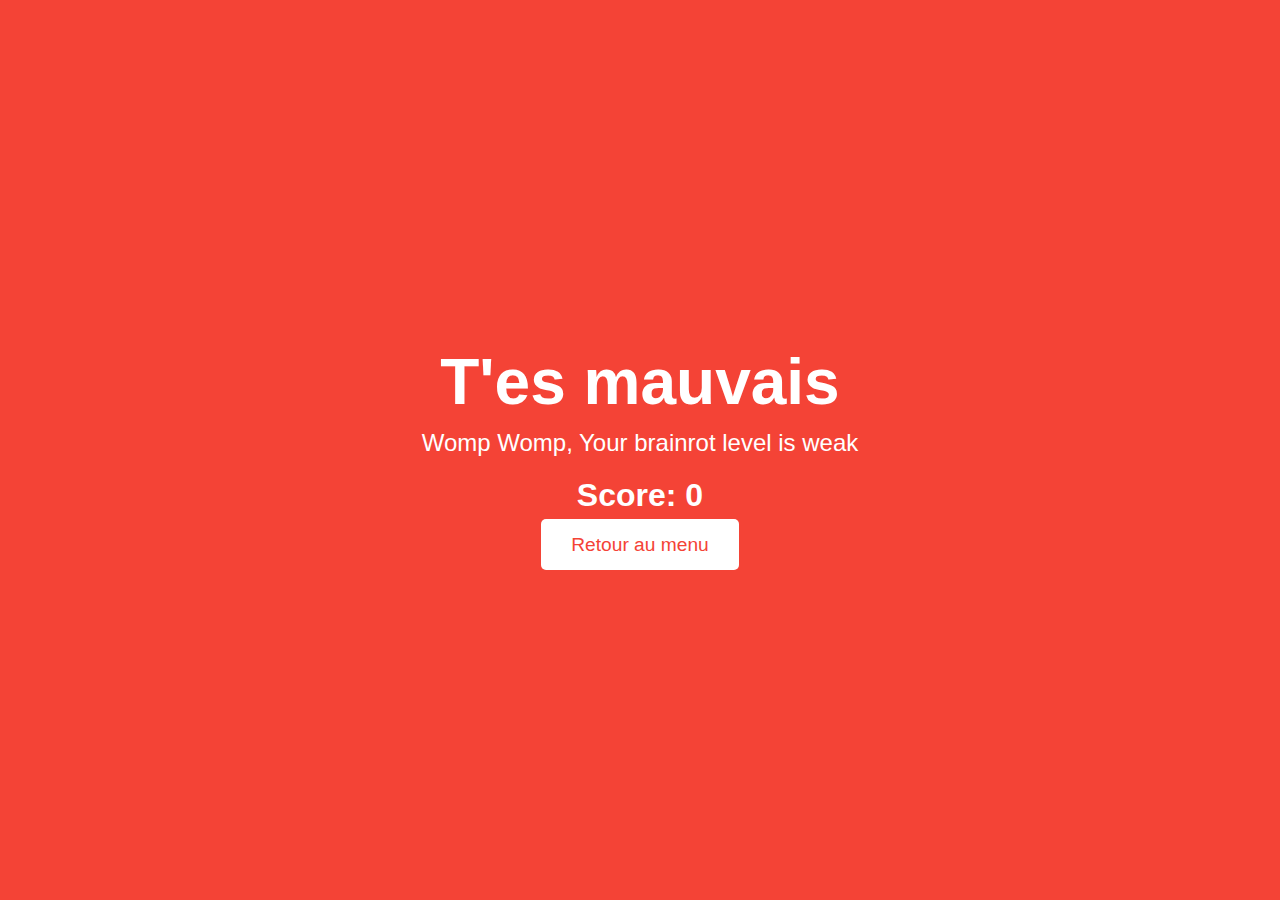
<file: MAC_web/html/loser.html>
<!DOCTYPE html>
<html lang="en">
<head>
    <meta charset="UTF-8">
    <meta name="viewport" content="width=device-width, initial-scale=1.0">
    <title>Loser</title>
    <style>
        body {
            margin: 0;
            padding: 0;
            display: flex;
            justify-content: center;
            align-items: center;
            height: 100vh;
            background-color: #F44336;
            font-family: Arial, sans-serif;
            color: white;
            text-align: center;
        }
        h1 {
            font-size: 4em;
            margin: 0;
        }
        p {
            font-size: 1.5em;
            margin: 10px 0;
        }
        .score {
            font-size: 2em;
            font-weight: bold;
            margin: 20px 0;
        }
        .button-container {
            margin-top: 20px;
        }
        .button {
            padding: 15px 30px;
            font-size: 1.2em;
            color: #F44336;
            background-color: white;
            border: none;
            border-radius: 5px;
            cursor: pointer;
            text-decoration: none;
        }
        .button:hover {
            background-color: #e0e0e0;
        }
    </style>
</head>
<body>
    <div>
        <h1>T'es mauvais</h1>
        <p>Womp Womp, Your brainrot level is weak</p>
        <p class="score">Score: <span id="player-score">0</span></p>
        <div class="button-container">
            <a href="/" class="button">Retour au menu</a>
        </div>
    </div>
    <script>
        document.addEventListener("DOMContentLoaded", () => {
            const params = new URLSearchParams(window.location.search);
            const score = params.get("score");
            document.getElementById("player-score").textContent = score || "0";
        });
    </script>
</body>
</html>
</file>
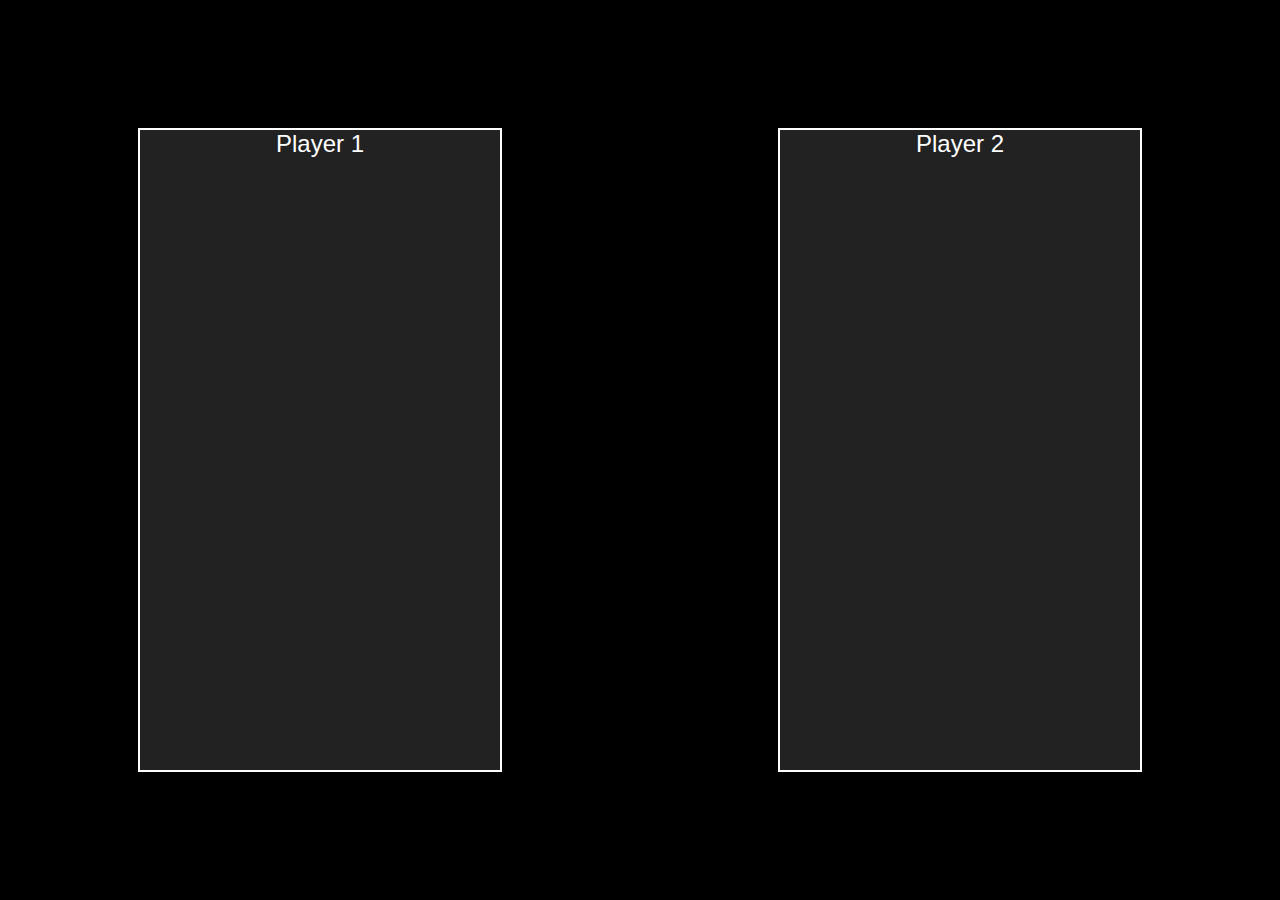
<file: MAC_web/html/spectator.html>
<!DOCTYPE html>
<html lang="en">
<head>
    <meta charset="UTF-8">
    <meta name="viewport" content="width=device-width, initial-scale=1.0">
    <title>Spectator Mode</title>
    <style>
        body {
            margin: 0;
            padding: 0;
            display: flex;
            justify-content: space-around;
            align-items: center;
            height: 100vh;
            background-color: black;
            color: white;
            font-family: Arial, sans-serif;
        }
        .player-container {
            width: 360px; /* Typical phone width in pixels */
            height: 640px; /* Typical phone height in pixels */
            background-color: #222;
            border: 2px solid white;
            display: flex;
            flex-direction: column;
            justify-content: center;
            align-items: center;
        }
        video {
            width: 100%;
            height: 100%;
            object-fit: cover;
        }
        .player-title {
            margin-bottom: 10px;
            font-size: 1.5em;
            text-align: center;
        }
    </style>
</head>
<body>
    <div class="player-container" id="player1-container">
        <div class="player-title">Player 1</div>
        <video id="player1-video" autoplay muted playsinline></video>
    </div>
    <div class="player-container" id="player2-container">
        <div class="player-title">Player 2</div>
        <video id="player2-video" autoplay muted playsinline></video>
    </div>

    <!-- Include Socket.IO -->
    <script src="https://cdn.socket.io/4.5.0/socket.io.min.js"></script>
    <script>
        document.addEventListener("DOMContentLoaded", () => {
            const player1Video = document.getElementById("player1-video");
            const player2Video = document.getElementById("player2-video");
            const socket = io();

            // Join the spectator room
            socket.emit("join_spectator");

            // Update videos when players play videos
            socket.on("update_video", (data) => {
                const targetVideo = data.player_id === 1 ? player1Video : player2Video;
                targetVideo.src = data.video_url;
                targetVideo.load();
                targetVideo.play().catch((err) => console.error("Error playing video:", err));
            });
        });
    </script>
</body>
</html>
</file>
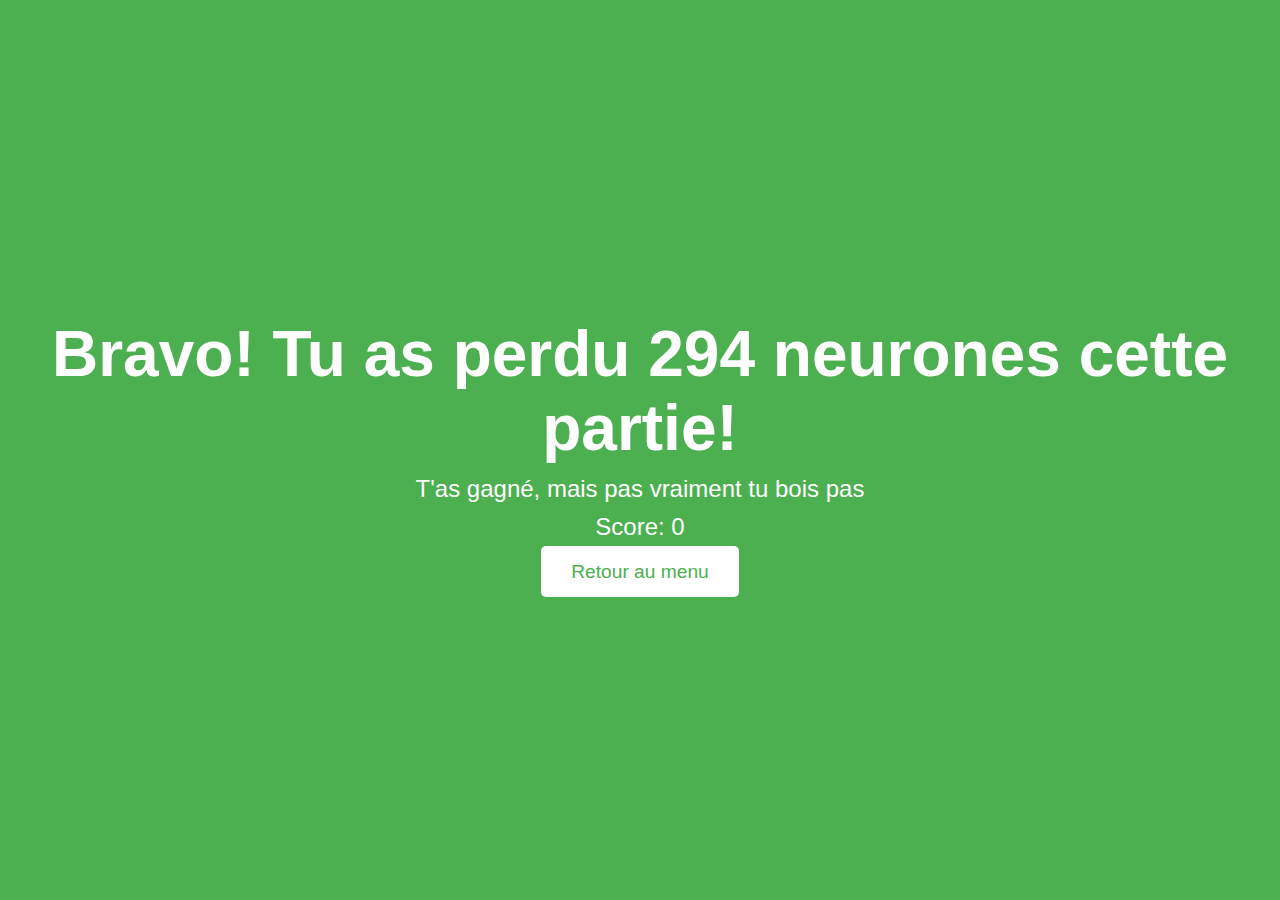
<file: MAC_web/html/winner.html>
<!DOCTYPE html>
<html lang="en">
<head>
    <meta charset="UTF-8">
    <meta name="viewport" content="width=device-width, initial-scale=1.0">
    <title>Winner</title>
    <style>
        body {
            margin: 0;
            padding: 0;
            display: flex;
            justify-content: center;
            align-items: center;
            height: 100vh;
            background-color: #4CAF50;
            font-family: Arial, sans-serif;
            color: white;
            text-align: center;
        }
        h1 {
            font-size: 4em;
            margin: 0;
        }
        p {
            font-size: 1.5em;
            margin: 10px 0;
        }
        .button-container {
            margin-top: 20px;
        }
        .button {
            padding: 15px 30px;
            font-size: 1.2em;
            color: #4CAF50;
            background-color: white;
            border: none;
            border-radius: 5px;
            cursor: pointer;
            text-decoration: none;
        }
        .button:hover {
            background-color: #e0e0e0;
        }
    </style>
</head>
<body>
    <div>
        <h1>Bravo! Tu as perdu 294 neurones cette partie!</h1>
        <p>T'as gagné, mais pas vraiment tu bois pas</p>
        <p class="score">Score: <span id="player-score">0</span></p>
        <div class="button-container">
            <a href="/" class="button">Retour au menu</a>
        </div>
    </div>
    <script>
        document.addEventListener("DOMContentLoaded", () => {
            const params = new URLSearchParams(window.location.search);
            const score = params.get("score");
            document.getElementById("player-score").textContent = score || "0";
        });
    </script>
</body>
</html>
</file>
